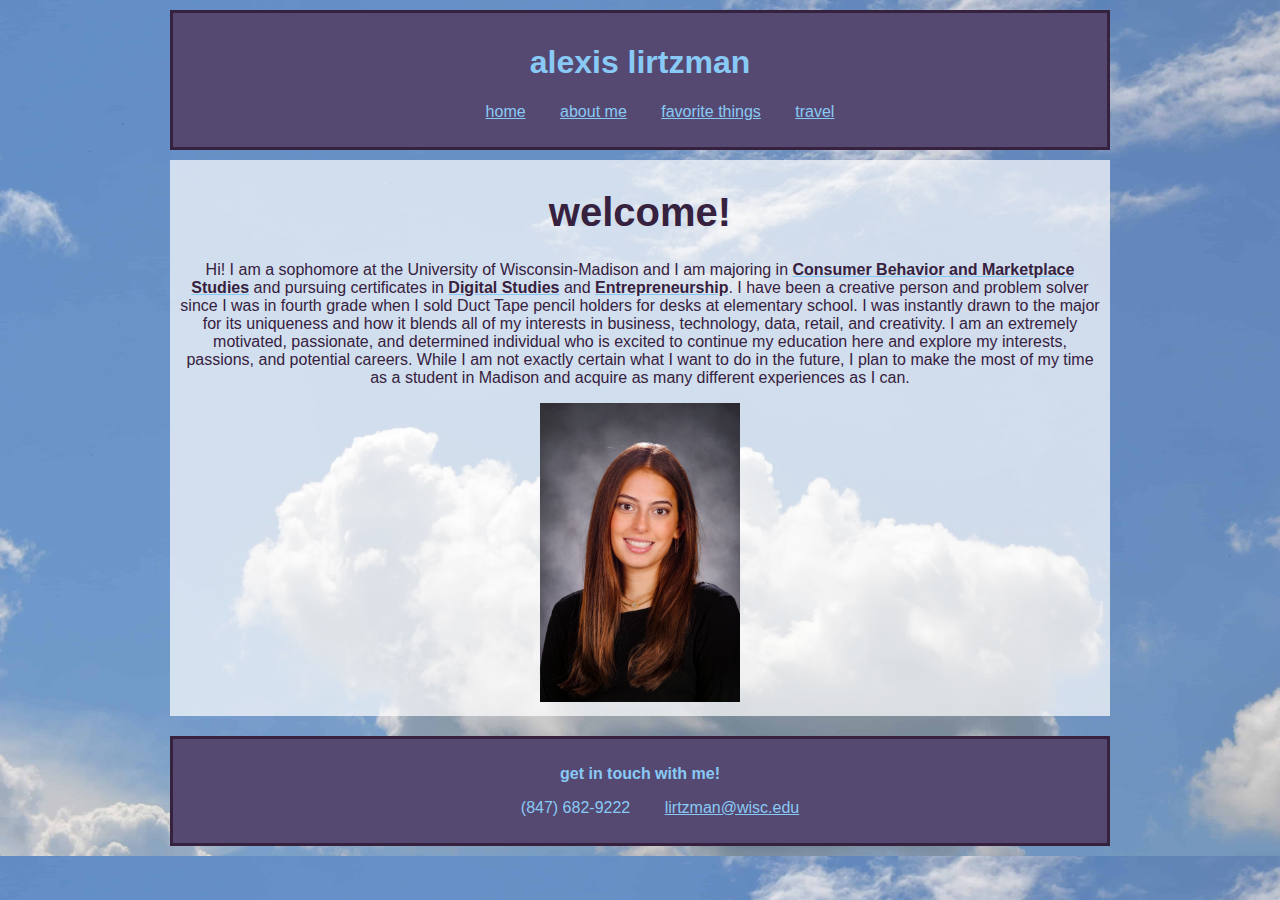
<file: index.html>
<!DOCTYPE html>
<html lang="en">
<meta charset="UTF-8">
<title>home</title>
<meta name="viewport" content="width=device-width,initial-scale=1">
<link rel="stylesheet" text="text/css" href="stylesheet.css">


<body>
	<header>
		<h1>alexis lirtzman</h1>
		<nav>
			<ul>
				<li> <a href = "index.html">home</a></li>
				<li> <a href = "aboutme.html">about me</a></li>
				<li> <a href = "favorites.html">favorite things</a></li>
				<li> <a href = "travel.html">travel</a></li>
			</ul>
		</nav>
	</header>
	
	<section>

		<main>		
			<h2> welcome! </h2>

			<p>Hi! I am a sophomore at the University of Wisconsin-Madison and I am majoring in <a href = "https://humanecology.wisc.edu/academics/undergraduate-majors/consumer-behavior-marketplace-studies/" target = "_blank"> <strong>Consumer Behavior and Marketplace Studies</strong></a> and pursuing certificates in <a href = "https://guide.wisc.edu/undergraduate/letters-science/communication-arts/digital-studies-certificate/#text" target = "_blank"> <strong>Digital Studies</strong></a> and <a href = "https://guide.wisc.edu/undergraduate/business/management-human-resources/entrepreneurship-certificate/#text" target = "_blank"> <strong>Entrepreneurship</strong></a>. I have been a creative person and problem solver since I was in fourth grade when I sold Duct Tape pencil holders for desks at elementary school. I was instantly drawn to the major for its uniqueness and how it blends all of my interests in business, technology, data, retail, and creativity. I am an extremely motivated, passionate, and determined individual who is excited to continue my education here and explore my interests, passions, and potential careers. While I am not exactly certain what I want to do in the future, I plan to make the most of my time as a student in Madison and acquire as many different experiences as I can. </p> 
			<img class="mart" src = "images/portrait.jpg" alt="Alexis's portrait" style="width:200px">
	</main>	
	
	</section>

	<footer>
		<p><strong id="color">get in touch with me!</strong></p>
		<ul>
			<li id="color">(847) 682-9222</li>
			<li><a href="mailto:lirtzman@wisc.edu" target = "_blank"> lirtzman@wisc.edu</a></li>
		</ul>
	</footer>


</body>
</html>
</file>
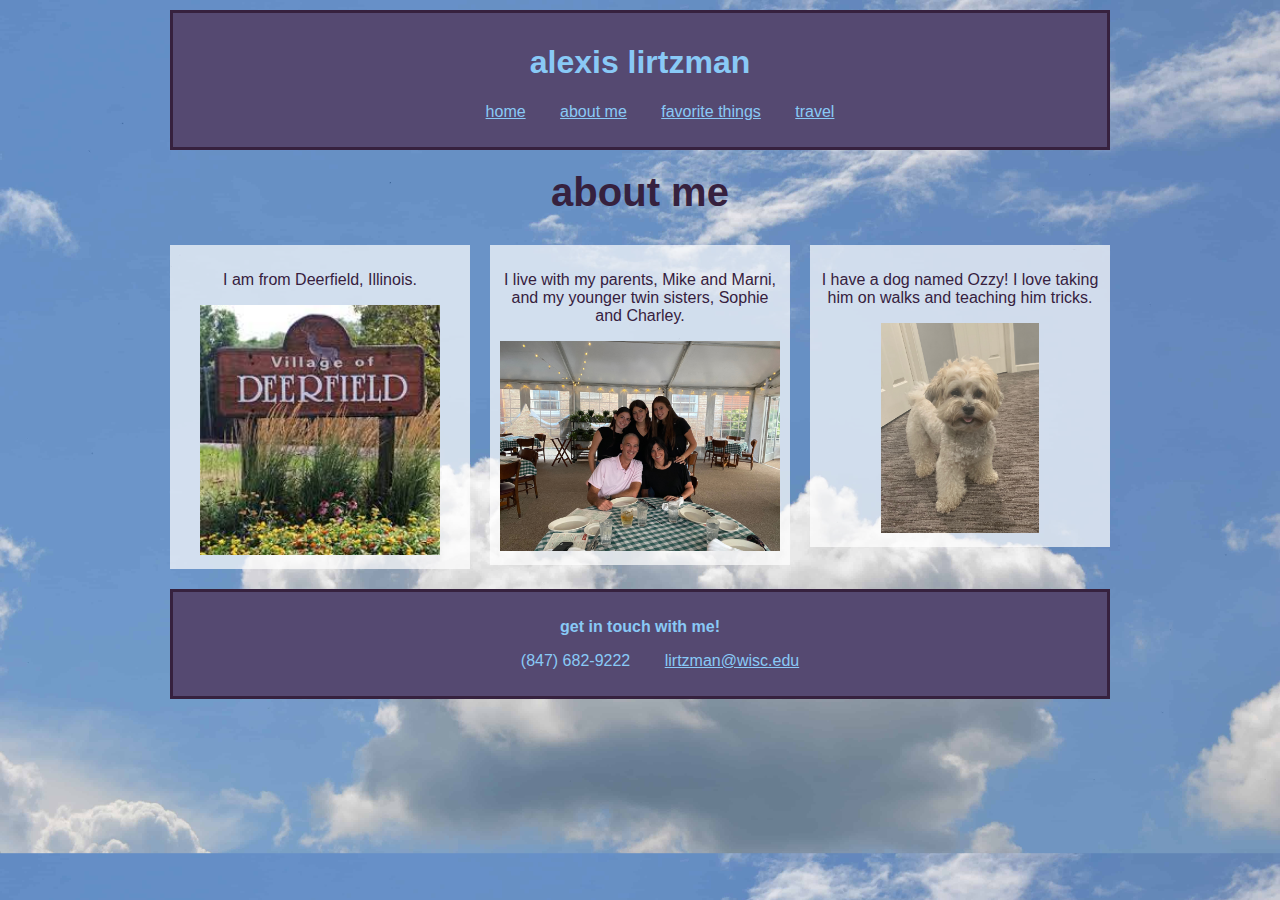
<file: aboutme.html>
<!DOCTYPE html>
<html lang="en">
<meta charset="UTF-8">
<title>about me</title>
<meta name="viewport" content="width=device-width,initial-scale=1">
<link rel="stylesheet" text="text/css" href="stylesheet.css">


<body>
	<header>
		<h1> alexis lirtzman </h1>
		<nav>
			<ul>
				<li> <a href = "index.html">home</a></li>
				<li> <a href = "aboutme.html">about me</a></li>
				<li> <a href = "favorites.html">favorite things</a></li>
				<li> <a href = "travel.html">travel</a></li>
			</ul>
		</nav>
	</header>
	
	<section>
	 
			<h2> about me </h2>
			
			<article>
				
				<p>I am from Deerfield, Illinois.</p>
				<img src="images/deerfield.jpeg" alt="Deerfield" style="height:250px"/>
			</article>

			<article>
				<p> I live with my parents, Mike and Marni, and my younger twin sisters, Sophie and Charley. </p>
				<img src = "images/family.jpeg" alt="my family" style="height:210px"/>
			</article>

			<article>
				<p>I have a dog named Ozzy! I love taking him on walks and teaching him tricks.</p>
				<img src = "images/ozzy.jpeg" alt="my dog ozzy" style="height:210px"/>
			</article>	
	</section>

	<footer>
		<p><strong id="color">get in touch with me!</strong></p>
		<ul>
			<li id="color">(847) 682-9222</li>
			<li><a href="mailto:lirtzman@wisc.edu" target = "_blank"> lirtzman@wisc.edu</a></li>
		</ul>
	</footer>


</body>
</html>
</file>
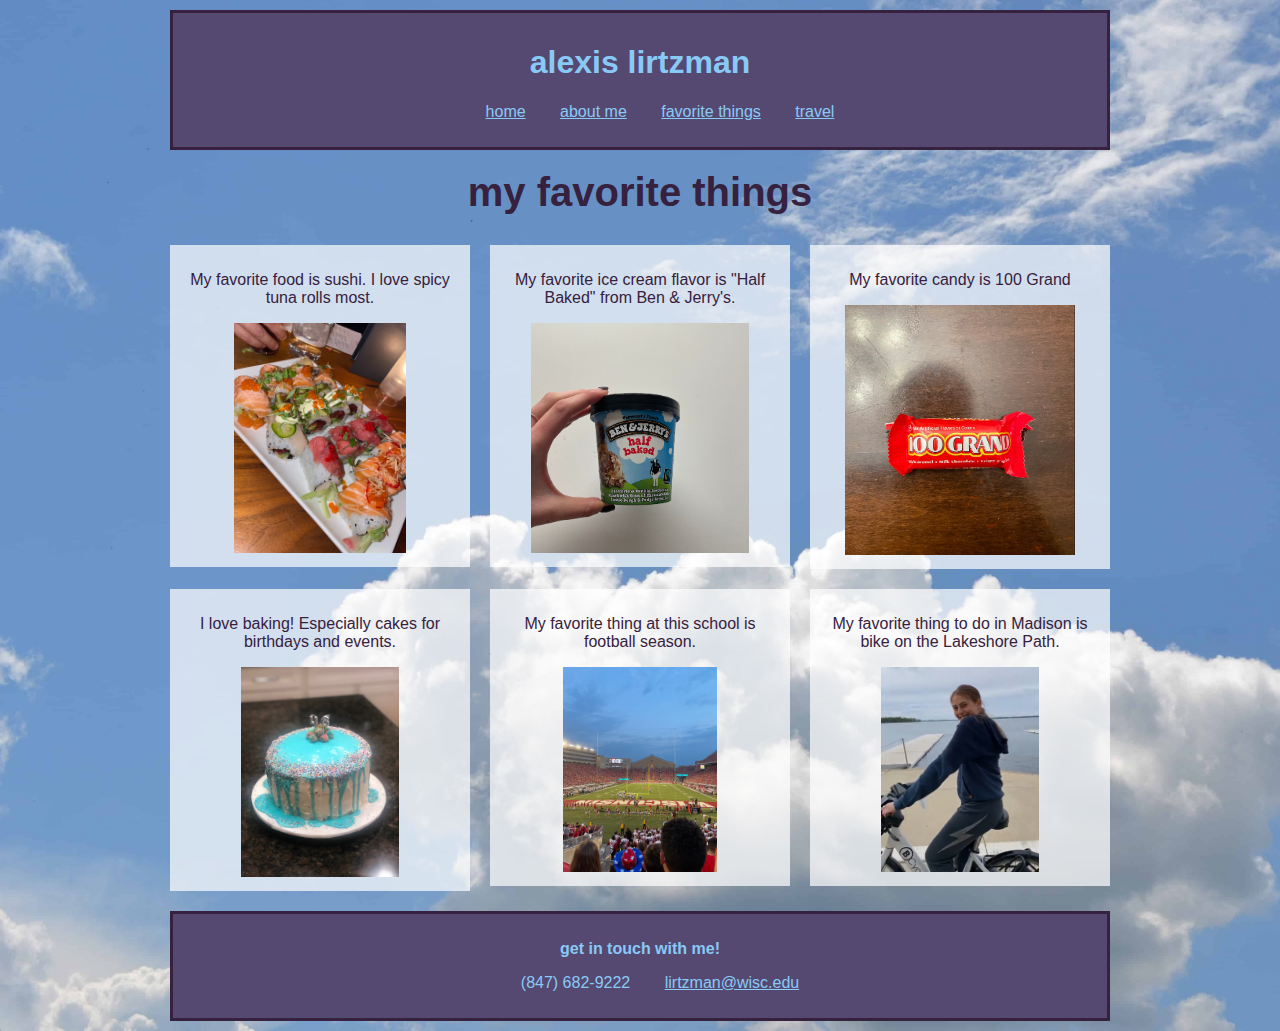
<file: favorites.html>
<!DOCTYPE html>
<html lang="en">
<meta charset="UTF-8">
<title>my favorite things</title>
<meta name="viewport" content="width=device-width,initial-scale=1">
<link rel="stylesheet" text="text/css" href="stylesheet.css">


<body>
	<header>
		<h1> alexis lirtzman </h1>
		<nav>
			<ul>
				<li> <a href = "index.html">home</a></li>
				<li> <a href = "aboutme.html">about me</a></li>
				<li> <a href = "favorites.html">favorite things</a></li>
				<li> <a href = "travel.html">travel</a></li>
			</ul>
		</nav>
	</header>
	
	<section>
		
		<h2> my favorite things </h2>
	


		<article>
			<p>My favorite food is sushi. I love spicy tuna rolls most.</p>
			<img src = "images/sushii.jpeg" alt="sushi" style="height:230px"/>
		</article>

		<article>
			<p>My favorite ice cream flavor is "Half Baked" from Ben & Jerry's.</p>
			<img src = "images/icecreamm.jpeg" alt="Half Baked flavored ice cream" style="height:230px"/>
		</article>

		<article>	
			<p>My favorite candy is 100 Grand</p>
			<img src="images/candy.jpeg" alt="100 Grand candy" style="height:250px"/>
		</article>
	
		<article>
			<p>I love baking! Especially cakes for birthdays and events.</p>
			<img src = "images/cake.jpeg" alt="cake" style="height:210px"/>
		</article>
	
		<article>
			<p>My favorite thing at this school is football season</em>.</p>
			<img src = "images/football.jpeg" alt="football game at Camp Randall" style="height:205px"/>
		</article>
	
		<article>
			<p>My favorite thing to do in Madison is bike on the Lakeshore Path.</p>
			<img src = "images/bike.jpeg" alt="bike on Madison Lakeshore Path" style="height:205px"/>
		</article>


	</section>

	<footer>
		<p><strong id="color">get in touch with me!</strong></p>
		<ul>
			<li id="color">(847) 682-9222</li>
			<li><a href="mailto:lirtzman@wisc.edu" target = "_blank"> lirtzman@wisc.edu</a></li>
		</ul>
	</footer>

</body>
</html>
</file>
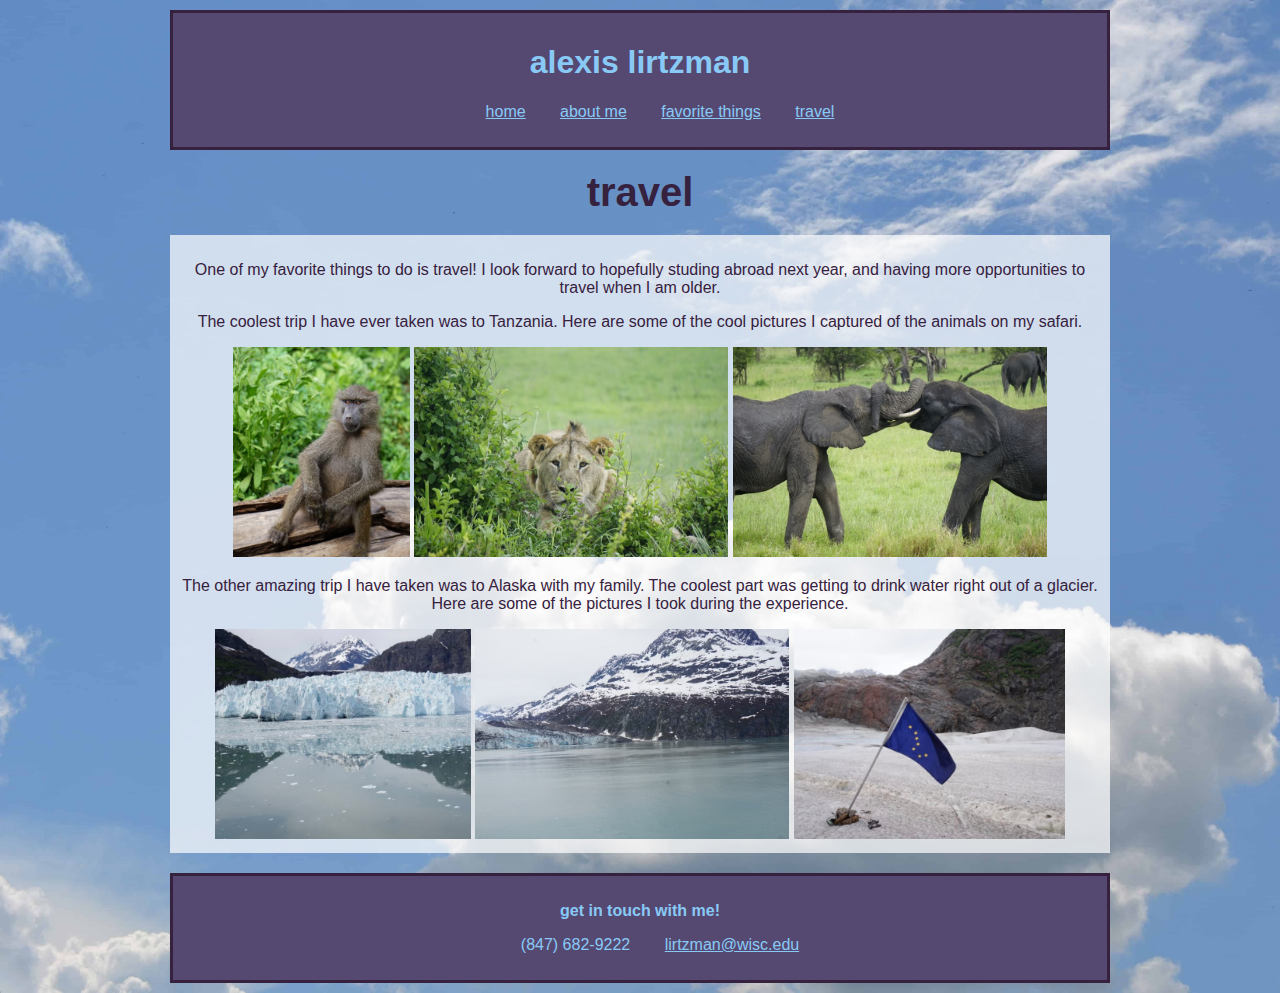
<file: travel.html>
<!DOCTYPE html>
<html lang="en">
<meta charset="UTF-8">
<title>Travel</title>
<meta name="viewport" content="width=device-width,initial-scale=1">
<link rel="stylesheet" text="text/css" href="stylesheet.css">


<body>
	<header>
		<h1> alexis lirtzman </h1>
		<nav>
			<ul>
				<li> <a href = "index.html">home</a></li>
				<li> <a href = "aboutme.html">about me</a></li>
				<li> <a href = "favorites.html">favorite things</a></li>
				<li> <a href = "travel.html">travel</a></li>
			</ul>
		</nav>
	</header>
	
	<section>
		
		<h2>travel</h2>
		<main>		

		

			<p>One of my favorite things to do is travel! I look forward to hopefully studing abroad next year, and having more opportunities to travel when I am older.</p>

			<p>The coolest trip I have ever taken was to Tanzania. Here are some of the cool pictures I captured of the animals on my safari.</p>
			<img src = "images/monkey.jpeg" alt="monkey" style="height:210px"/>
			<img src = "images/lion.jpeg" alt="lion" style="height:210px"/>
			<img src = "images/elephant.jpeg" alt="elephants" style="height:210px"/>

			<p>The other amazing trip I have taken was to Alaska with my family. The coolest part was getting to drink water right out of a glacier. Here are some of the pictures I took during the experience. </p>
			<img src = "images/alaska1.jpeg" alt="glacier" style="height:210px"/>
			<img src = "images/alaska2.jpeg" alt="glacier and mountain" style="height:210px"/>
			<img src = "images/alaska3.jpeg" alt="alaskan flag" style="height:210px"/>
		</main>

	</section>

	<footer>
		<p><strong id="color">get in touch with me!</strong></p>
		<ul>
			<li id="color">(847) 682-9222</li>
			<li><a href="mailto:lirtzman@wisc.edu" target = "_blank"> lirtzman@wisc.edu</a></li>
		</ul>
	</footer>

</body>
</html>
</file>
<file: stylesheet.css>
* {
	font-family: Verdana, sans-serif;
	color: rgba(54, 33, 62, 1.00);
	text-align: center;}

body {
	width: 960px;
	margin: 0 auto;
	background-image: url(images/background.jpg);
	background-size: cover;
	background-color: rgba(137, 201, 246, 1.00);}
#content {
	overflow: auto;
	height: 100%;}

header {
	background-color: rgba(85, 73, 113, 1.0);
	padding: 10px;
	margin: 10px;
	margin-bottom: 0px;	
	border-color: rgba(54, 33, 62, 1.00);
	border-style: solid;
}

li {
	display: inline;
	padding: 15px;
	color: rgba(85, 73, 113, 1.0);
}

section {
	overflow: auto;
	height: 100%;
}

main {
	background-color: rgba(255, 255, 255, 0.70);
	padding: 10px;
	margin: 10px;
	color: rgba(54, 33, 62, 1.00);
}

article {
	background-color: rgba(255, 255, 255, 0.70);
	color: rgba(54, 33, 62, 1.00);
	padding: 10px;
	margin: 10px;
	width: 280px;
	float: left;
}

a {
	color: rgba(137, 201, 246, 1.00);
}

a:hover{
	transition: 0.75s;
	border: ridge;
	border-color: rgba(137, 201, 246, 1.00);
}

h1{
	font-size: 200%;
	color: rgba(137, 201, 246, 1.00);
}

h2 {
	font-size: 250%;
	margin: 10px;
	padding: 10px;
}

.mart {
	display: inline;
}

footer {
	background-color: rgba(85, 73, 113, 1.0);
	padding: 10px;
	margin: 10px;
	border-color: rgba(54, 33, 62, 1.00);
	border-style: solid;
	color: rgba(137, 201, 246, 1.00);
}

#color {
		color: rgba(137, 201, 246, 1.00);
}
</file>
